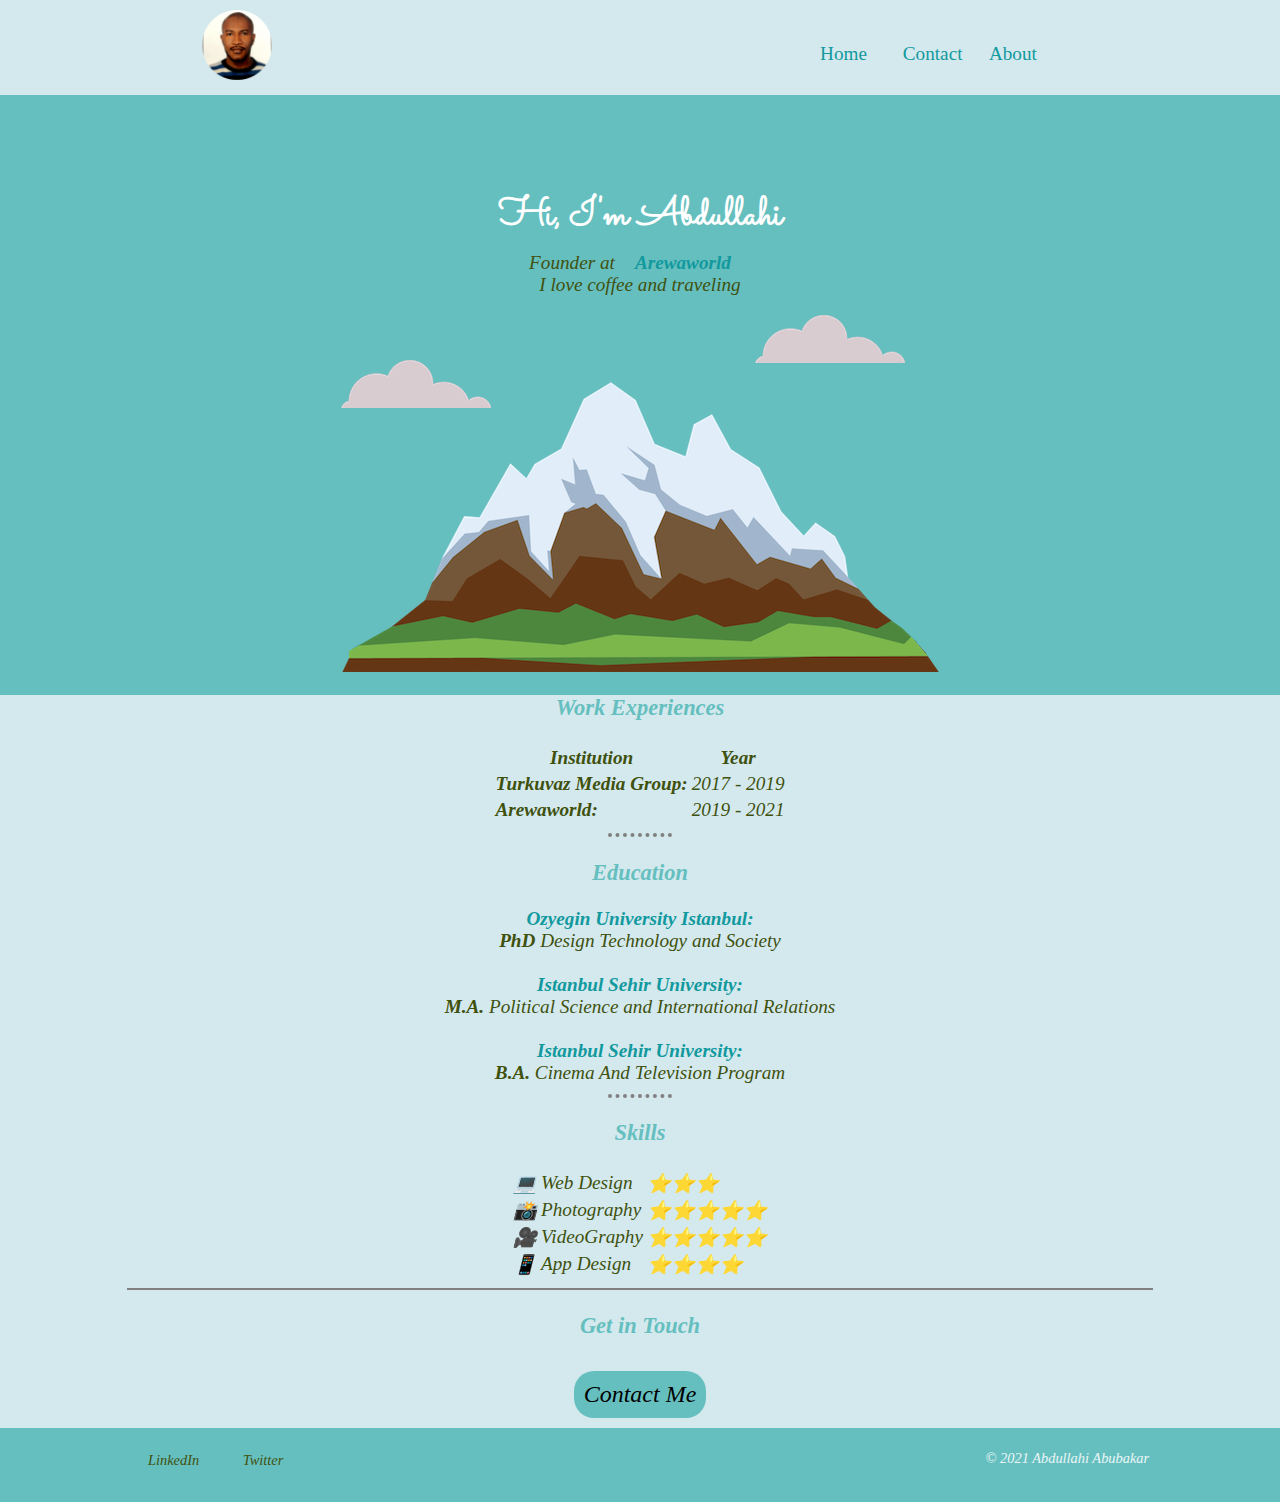
<file: index.html>
<!DOCTYPE html>
<html lang="en" dir="ltr">

<head>
  <meta charset="utf-8">
  <title>Kaks's Personal site</title>
  <link rel="stylesheet" href="css/styles.css">
  <link rel="icon" href="images/favicon.ico">
  <link href="https://fonts.googleapis.com/css2?family=Merriweather+Sans&family=Montserrat&family=Open+Sans&family=Sacramento&display=swap" rel="stylesheet">
</head>

<body>

  <div class="header">
    <img class="abba" src="abba.png" alt="Abdullahi Kaka Profile Image" style="width:70px;height:70px; radius:100%;">
    <a class="top-contact" href="contact.html"> Contact</a>
    <a class="about" href="#">About</a>
    <a class="home" href="index.html">Home</a>
  </div>

  <center>
    <div class="top-container">
      <img class="top-cloud" src="images/cloud.png" alt=" cloud-img">
      <br>
      <h1> Hi, I'm Abdullahi</h1>
      <p class="top-paragraph"><i> Founder at<a href="http://arewaworld.com"><strong>Arewaworld</strong></a> <br>
          I love coffee and traveling </p>
      <img class="bottom-cloud " src="images/cloud.png" alt=" cloud-img">
      <img class="mountain" src="images/mountain.png" alt=" moutain-img">


      <div class="middle-container">

        <h3>Work Experiences</h3>
        <table>

          <thead>
            <tr>
              <th> Institution </th>
              <th> Year </th>
            </tr>
          </thead>

          <tbody>
            <tr>
              <td><strong> Turkuvaz Media Group: </strong></td>
              <td><i> 2017 - 2019</i></td>
            </tr>
            <tr>
              <td><strong>Arewaworld:</strong></td>
              <td><i>2019 - 2021</i></td>
            </tr>
          </tbody>
        </table>

        <hr>
        <h3>Education</h3>
        <a href="https://www.ozyegin.edu.tr"><strong>Ozyegin University Istanbul:</strong></a>
        <br><i><strong> PhD</strong> Design Technology and Society</i>
        <br>
        <br>
        <a href="https://www.marmara.edu.tr/en"><strong>Istanbul Sehir University:</strong></a>
        <br><i><strong> M.A.</strong> Political Science and International Relations</i>
        <br>
        <br>
        <a href="https://www.marmara.edu.tr/en"><strong>Istanbul Sehir University:</strong></a>
        <br><i><strong> B.A.</strong> Cinema And Television Program</i>

        <hr>
        <h3>Skills</h3>
        <table>
          <tr>
            <td> 💻 </td>
            <td>Web Design </td>
            <td> ⭐⭐⭐</td>
          </tr>

          <tr>
            <td> 📸</td>
            <td>Photography </td>
            <td>⭐⭐⭐⭐⭐</td>
          </tr>

          <tr>
            <td> 🎥</td>
            <td>VideoGraphy </td>
            <td>⭐⭐⭐⭐⭐</td>
          </tr>

          <tr>
            <td> 📱</td>
            <td>App Design</td>
            <td>⭐⭐⭐⭐</td>
          </tr>

        </table>
      </div>
</center>
<center>
      <div class="">
        <hr class="line-below">
        <h3>Get in Touch</h3>
        <a class="BUTTON_SYM" href="contact.html"> Contact Me </a>
      </div>
  </center>
  <div class="bottom-container">

    <a class="footer-link" href="https://www.linkedin.com/abdullahiabubakarkaka"> LinkedIn </a>
    <a class="footer-link" href="https://twitter.com/aa_kaks"> Twitter </a>
    <br>
    <p class="copyright">© 2021 Abdullahi Abubakar</p>
  </div>
</body>

</html>
</file>
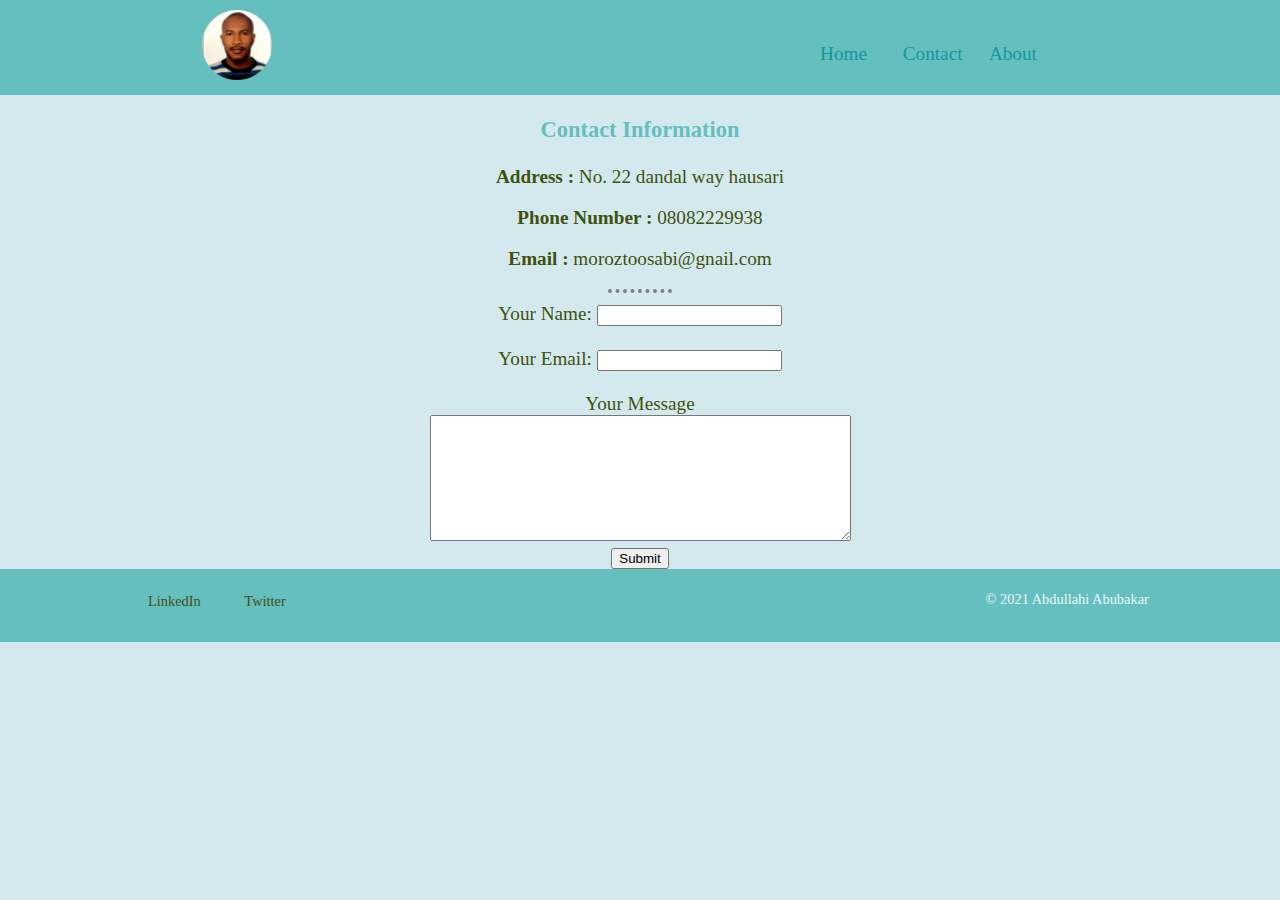
<file: contact.html>
<!DOCTYPE html>
<html lang="en" dir="ltr">
  <head>
    <meta charset="utf-8">
    <title>My Contact</title>
    <link rel="stylesheet" href="css/styles.css">
    <link rel="icon" href="images/favicon.ico">
    <link href="https://fonts.googleapis.com/css2?family=Merriweather+Sans&family=Montserrat&family=Open+Sans&family=Sacramento&display=swap" rel="stylesheet">
  </head>

  <body>


    <div class="header-2">
      <img class="abba" src="abba.png" alt="Abdullahi Kaka Profile Image" style="width:70px;height:70px; radius:100%;">
    <a class="top-contact"href="contact.html"> Contact</a>
    <a class="about" href="#">About</a>
    <a class="home" href="index.html">Home</a>
    </div>

    <center>

      <h3>Contact Information</h3>
      <p> <strong>Address : </strong> No. 22 dandal way hausari</p>
      <p> <strong>Phone Number : </strong> 08082229938</p>
      <p> <strong>Email : </strong> moroztoosabi@gnail.com </p>
<hr>
      <form action="mailto:info@arewaworld.com" method="post" enctype="text/plain">
        <label for=""> Your Name: </label>
        <input type="text" name="Your Name" value="">
        <br>
        <br>
        <label for="">Your Email:  </label>
        <input type="email" name="Your Email" value="">
        <br>
        <br>
        <label for="Your Message">Your Message </label>
          <br>
        <textarea name="name" rows="8" cols="50"></textarea>
        <br>
        <input type="submit" name="">
      </form>
</center>
<div class="bottom-container">

    <a class="footer-link" href="https://www.linkedin.com/abdullahiabubakarkaka"> LinkedIn </a>
    <a class="footer-link" href="https://twitter.com/aa_kaks"> Twitter </a>
    <br> <p class="copyright">© 2021 Abdullahi Abubakar</p>
</div>
  </body>
</html>
</file>
<file: css/styles.css>
body{
  background-color: #D4E9EE;
  margin: 0;
  font-size: 1.2rem;
  color: #40510e;

}
hr{
  border-style: none;
  border-top-style: dotted;
  border-color: grey;
  border-width: 4px;
  width: 5%;
}

h1{
  color: white;
  margin-top: 20px;
  font-family: 'Sacramento', cursive;
  font-size: 2.5rem;

}

h3{
  color: #66bfbf;

}
div{
  margin-left: 0;
  margin-right: 0;
  background-color: #D4E9EE;
}
img{
  margin: 0;
}

a{
  color: #11999e;
  margin: 10px 20px 10px;
  text-decoration: none;
}

a:hover{
  color: #eaf6f6;
}
/********Class CSS *****/

.header{
  position: static;
}
.abba{
  padding: 10px;
  position: relative;
  left: 15%;
}
.header-2{
  background-color: #66bfbf;
}

.home{font-size: 1.2rem;
color: #11999e;
padding: 20px;
position: relative;
left: 35%;
top: -30px;

}

.top-contact{
  font-size: 1.2rem;
  color: #11999e;
  padding: 20px;
  position: relative;
  left: 60%;
  top: -30px;
}

.about{

  font-size: 1.2rem;
  color: #11999e;
  padding: 20px ;
  position: relative;
  left: 57%;
  top: -30px;
  margin: 0;
}
.top-paragraph{
  margin-top: -20px;


}
.middle{
  background-color: blue;
  width: 200px;
  height: 200px;
}
.top-cloud{
  position: absolute;
  margin-top: 170px;
  margin-left: 9%;

}
.bottom-cloud{
  position:absolute;
  margin-top: 45px;

}

.bottom{
  background-color: red;
  width: 200px;
  height: 200px;
}
.mountain{
  margin-bottom: -4px;
}


.top-container{
  background-color: #66bfbf;
  padding-top: 50px;
  position: relative;
}

.footer-link{
  color: #40510e;
  position: relative;
  left: 10%;
  font-size: 0.9rem;
}

.line-below{
  border-style: solid;
  border-color: grey;
  border-width: 1px;
  width: 80%;
  position: relative;
}

.BUTTON_SYM {
   background: #66bfbf;
   -webkit-border-radius: 20px;
   -moz-border-radius: 20px;
   border-radius: 20px;
   color: black;
   font-size: 1.5rem;
   font-weight: 100;
   padding: 10px;
   text-decoration: none;
   display: inline-block;
   cursor: pointer;
   text-align: center;
}

.BUTTON_SYM:hover {
   border: solid #327FED 1px;
   background: #66bfb4;
   text-decoration: none;
}

.copyright{
  font-size: 0.9rem;
  color: #eaf6f6;
  padding: 20px -100% -200px 20px;
  margin-right: -200px;
  margin-top: -20px;
  position: relative;
  left: 77%;

}

.bottom-container{
  background-color: #66bfbf;
  margin-bottom: -10;
  padding: 20px 0 20px;
}
</file>
